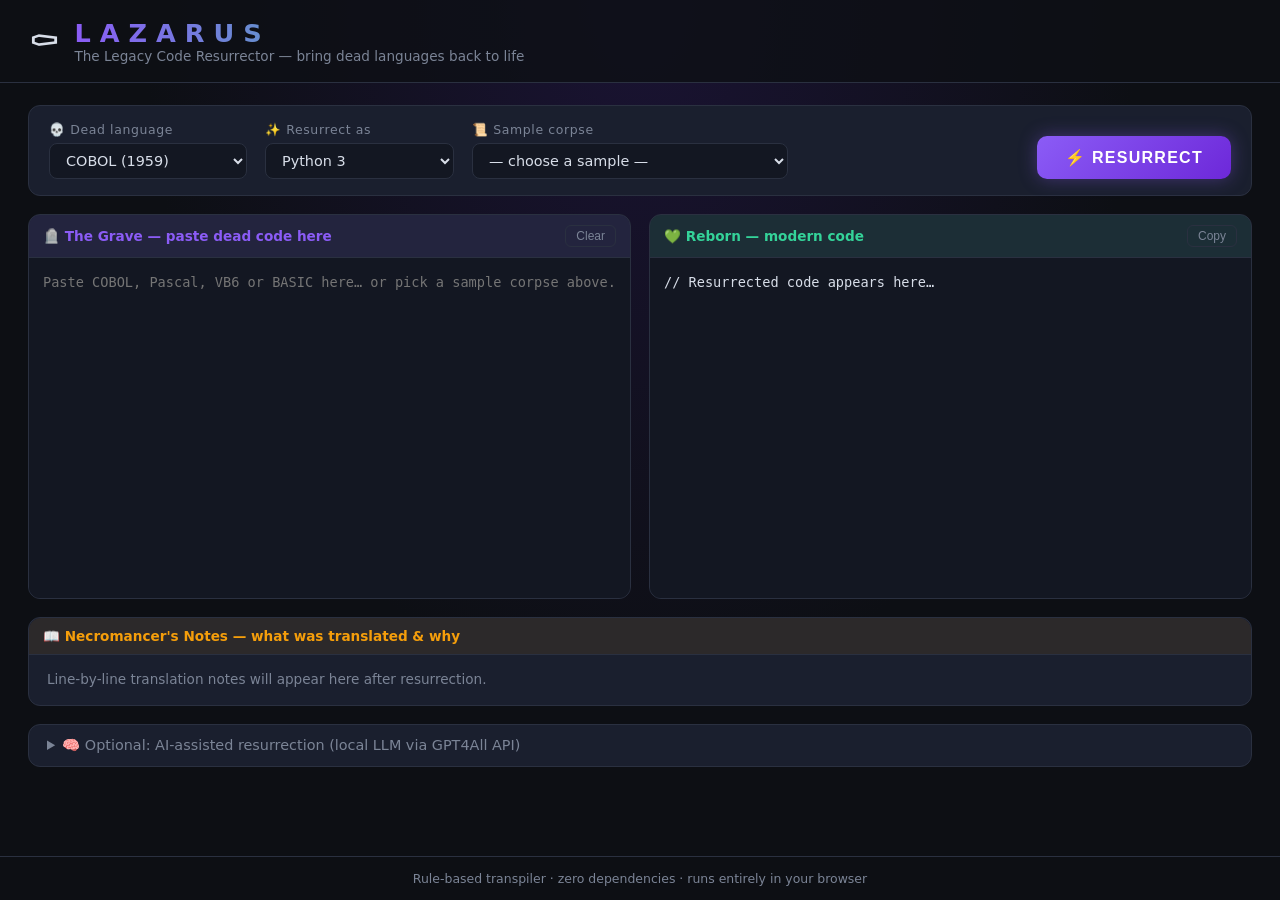
<file: index.html>
<!DOCTYPE html>
<html lang="en">
<head>
<meta charset="UTF-8">
<meta name="viewport" content="width=device-width, initial-scale=1.0">
<title>LAZARUS — Legacy Code Resurrector</title>
<link rel="stylesheet" href="css/style.css">
</head>
<body>

<header class="site-header">
  <div class="logo">
    <span class="logo-icon">⚰️</span>
    <div>
      <h1>LAZARUS</h1>
      <p class="tagline">The Legacy Code Resurrector — bring dead languages back to life</p>
    </div>
  </div>
  <div class="header-right">
  </div>
</header>

<main>
  <section class="controls">
    <div class="control-group">
      <label for="srcLang">💀 Dead language</label>
      <select id="srcLang">
        <option value="cobol">COBOL (1959)</option>
        <option value="pascal">Pascal (1970)</option>
        <option value="vb6">Visual Basic 6 (1998)</option>
        <option value="basic">Retro BASIC (1964)</option>
      </select>
    </div>

    <div class="control-group">
      <label for="dstLang">✨ Resurrect as</label>
      <select id="dstLang">
        <option value="python">Python 3</option>
        <option value="javascript">JavaScript (ES2024)</option>
      </select>
    </div>

    <div class="control-group">
      <label for="sampleSel">📜 Sample corpse</label>
      <select id="sampleSel">
        <option value="">— choose a sample —</option>
      </select>
    </div>

    <button id="resurrectBtn" class="resurrect-btn">⚡ RESURRECT</button>
  </section>

  <section class="panes">
    <div class="pane">
      <div class="pane-header grave">
        <span>🪦 The Grave — paste dead code here</span>
        <button class="mini-btn" id="clearBtn">Clear</button>
      </div>
      <textarea id="srcCode" spellcheck="false" placeholder="Paste COBOL, Pascal, VB6 or BASIC here… or pick a sample corpse above."></textarea>
    </div>

    <div class="pane">
      <div class="pane-header alive">
        <span>💚 Reborn — modern code</span>
        <button class="mini-btn" id="copyBtn">Copy</button>
      </div>
      <pre id="dstCode" class="output"><code>// Resurrected code appears here…</code></pre>
    </div>
  </section>

  <section class="explain-section">
    <div class="pane-header scroll">
      <span>📖 Necromancer's Notes — what was translated & why</span>
    </div>
    <div id="explanation" class="explanation">
      <p class="muted">Line-by-line translation notes will appear here after resurrection.</p>
    </div>
  </section>

  <section class="ai-section">
    <details>
      <summary>🧠 Optional: AI-assisted resurrection (local LLM via GPT4All API)</summary>
      <div class="ai-body">
        <p>If you run <a href="https://gpt4all.io" target="_blank">GPT4All</a> with its local API server enabled
        (Settings → Enable Local API Server, default port 4891), LAZARUS can ask a local model to
        refine the rule-based translation. 100% offline — no code leaves your machine.</p>
        <div class="ai-controls">
          <input type="text" id="aiUrl" value="http://localhost:4891/v1/chat/completions" />
          <button id="aiBtn" class="mini-btn ai-btn">Refine with local AI</button>
          <span id="aiStatus" class="ai-status"></span>
        </div>
      </div>
    </details>
  </section>
</main>

<footer>
  <p>Rule-based transpiler · zero dependencies · runs entirely in your browser</p>
</footer>

<script src="js/samples.js"></script>
<script src="js/cobol.js"></script>
<script src="js/pascal.js"></script>
<script src="js/vb6.js"></script>
<script src="js/basic.js"></script>
<script src="js/app.js"></script>
</body>
</html>
</file>
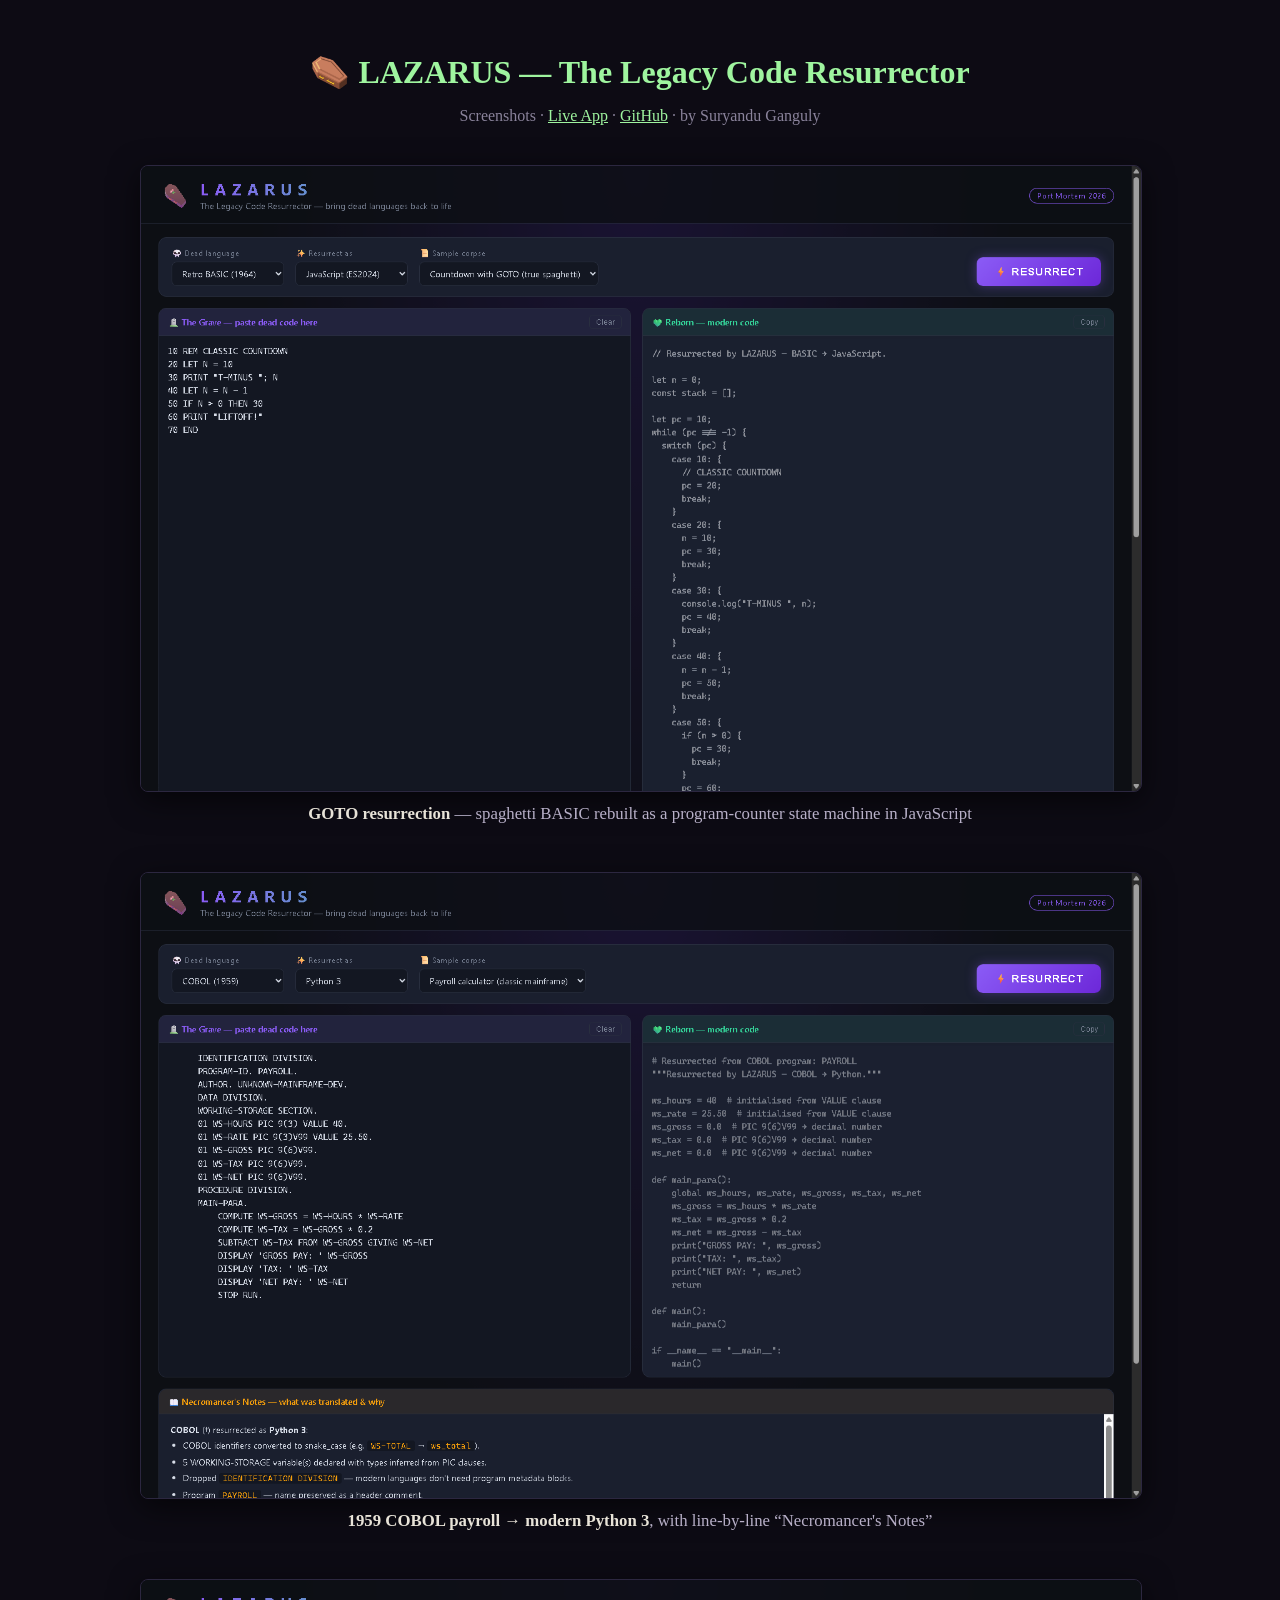
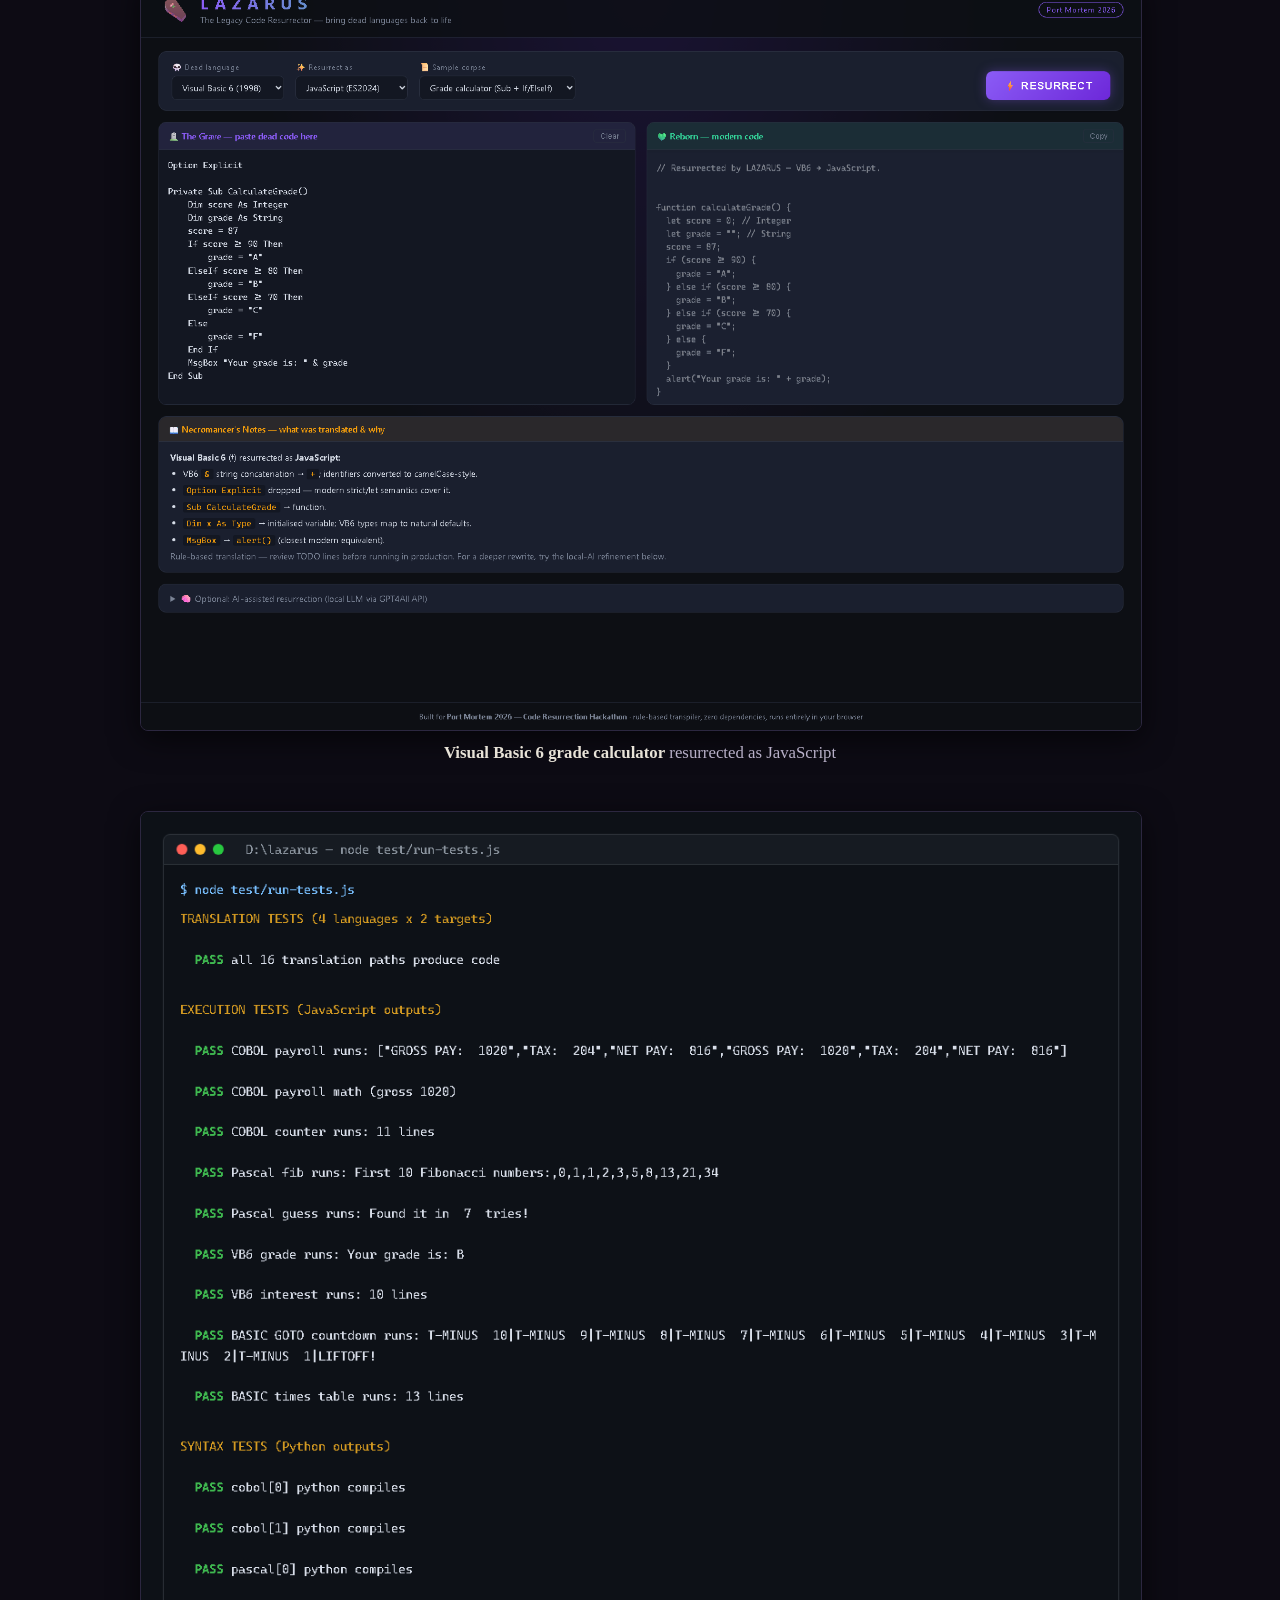
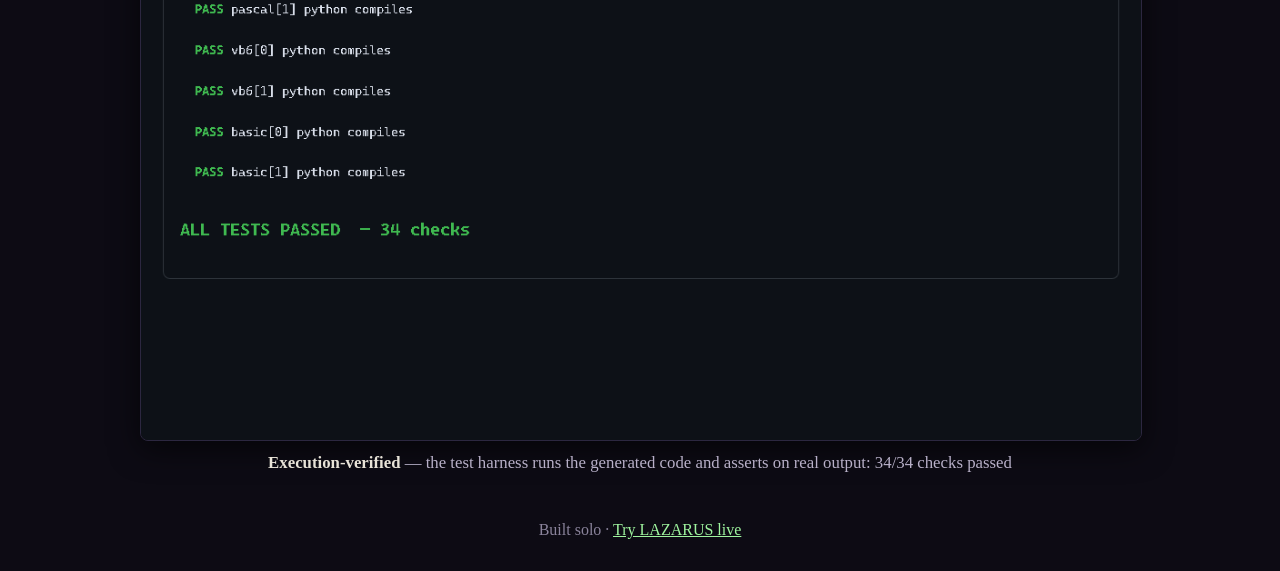
<file: screenshots/index.html>
<!DOCTYPE html>
<html lang="en">
<head>
<meta charset="UTF-8">
<meta name="viewport" content="width=device-width, initial-scale=1.0">
<title>LAZARUS — Screenshots</title>
<style>
  body {
    margin: 0;
    background: #0d0b14;
    color: #e8e3d8;
    font-family: Georgia, 'Times New Roman', serif;
    padding: 2rem 1rem;
  }
  .wrap { max-width: 1000px; margin: 0 auto; }
  h1 { text-align: center; color: #9ff59f; font-size: 2rem; margin-bottom: .25rem; }
  .sub { text-align: center; color: #8a839b; margin-bottom: 2.5rem; }
  .sub a { color: #9ff59f; }
  figure { margin: 0 0 3rem 0; }
  figure img {
    width: 100%;
    border: 1px solid #2c2740;
    border-radius: 8px;
    box-shadow: 0 8px 30px rgba(0,0,0,.6);
    display: block;
  }
  figcaption {
    margin-top: .75rem;
    text-align: center;
    color: #b8b0c8;
    font-size: 1.05rem;
  }
  figcaption strong { color: #e8e3d8; }
  footer { text-align: center; color: #8a839b; margin-top: 1rem; }
  footer a { color: #9ff59f; }
</style>
</head>
<body>
<div class="wrap">
  <h1>⚰️ LAZARUS — The Legacy Code Resurrector</h1>
  <p class="sub">Screenshots · <a href="../index.html">Live App</a> · <a href="https://github.com/suryandugy-glitch/-LAZARUS-The-Legacy-Code-Resurrector">GitHub</a> · by Suryandu Ganguly</p>

  <figure>
    <img src="2-basic-goto-trampoline.png" alt="GOTO-riddled BASIC translated to a JavaScript program-counter trampoline">
    <figcaption><strong>GOTO resurrection</strong> — spaghetti BASIC rebuilt as a program-counter state machine in JavaScript</figcaption>
  </figure>

  <figure>
    <img src="1-cobol-to-python.png" alt="COBOL payroll program translated to Python with Necromancer's Notes">
    <figcaption><strong>1959 COBOL payroll → modern Python 3</strong>, with line-by-line “Necromancer's Notes”</figcaption>
  </figure>

  <figure>
    <img src="3-vb6-to-javascript.png" alt="Visual Basic 6 grade calculator translated to JavaScript">
    <figcaption><strong>Visual Basic 6 grade calculator</strong> resurrected as JavaScript</figcaption>
  </figure>

  <figure>
    <img src="4-all-tests-passed.png" alt="Terminal showing all 34 tests passed">
    <figcaption><strong>Execution-verified</strong> — the test harness runs the generated code and asserts on real output: 34/34 checks passed</figcaption>
  </figure>

  <footer>Built solo · <a href="https://suryandugy-glitch.github.io/-LAZARUS-The-Legacy-Code-Resurrector/">Try LAZARUS live</a></footer>
</div>
</body>
</html>
</file>
<file: css/style.css>
/* LAZARUS — Legacy Code Resurrector */
:root {
  --bg: #0d0f14;
  --bg-2: #131722;
  --panel: #1a1f2e;
  --border: #2a3040;
  --text: #d8dee9;
  --muted: #7b8496;
  --grave: #8b5cf6;
  --alive: #34d399;
  --accent: #f59e0b;
  --danger: #ef4444;
  --mono: "Cascadia Code", "Consolas", "Fira Code", monospace;
}

* { box-sizing: border-box; margin: 0; padding: 0; }

body {
  background: var(--bg);
  background-image: radial-gradient(ellipse at top, #1a1333 0%, var(--bg) 55%);
  color: var(--text);
  font-family: "Segoe UI", system-ui, sans-serif;
  min-height: 100vh;
  display: flex;
  flex-direction: column;
}

.site-header {
  display: flex;
  align-items: center;
  justify-content: space-between;
  padding: 18px 28px;
  border-bottom: 1px solid var(--border);
  background: rgba(13, 15, 20, 0.8);
}

.logo { display: flex; align-items: center; gap: 14px; }
.logo-icon { font-size: 2.4rem; }
.logo h1 {
  font-size: 1.6rem;
  letter-spacing: 0.35em;
  background: linear-gradient(90deg, var(--grave), var(--alive));
  -webkit-background-clip: text;
  background-clip: text;
  color: transparent;
}
.tagline { color: var(--muted); font-size: 0.85rem; }

.badge {
  border: 1px solid var(--grave);
  color: var(--grave);
  padding: 4px 12px;
  border-radius: 999px;
  font-size: 0.75rem;
  letter-spacing: 0.08em;
}

main { flex: 1; padding: 22px 28px; display: flex; flex-direction: column; gap: 18px; }

.controls {
  display: flex;
  align-items: flex-end;
  gap: 18px;
  flex-wrap: wrap;
  background: var(--panel);
  border: 1px solid var(--border);
  border-radius: 12px;
  padding: 16px 20px;
}

.control-group { display: flex; flex-direction: column; gap: 6px; }
.control-group label { font-size: 0.78rem; color: var(--muted); letter-spacing: 0.05em; }

select, input[type="text"] {
  background: var(--bg-2);
  color: var(--text);
  border: 1px solid var(--border);
  border-radius: 8px;
  padding: 8px 12px;
  font-size: 0.9rem;
  font-family: inherit;
  min-width: 180px;
}
select:focus, input:focus { outline: 1px solid var(--grave); }

.resurrect-btn {
  margin-left: auto;
  background: linear-gradient(135deg, var(--grave), #6d28d9);
  color: #fff;
  border: none;
  border-radius: 10px;
  padding: 12px 28px;
  font-size: 1rem;
  font-weight: 700;
  letter-spacing: 0.08em;
  cursor: pointer;
  transition: transform 0.12s, box-shadow 0.12s;
  box-shadow: 0 0 18px rgba(139, 92, 246, 0.35);
}
.resurrect-btn:hover { transform: translateY(-2px); box-shadow: 0 0 28px rgba(139, 92, 246, 0.6); }
.resurrect-btn:active { transform: translateY(0); }

.panes {
  display: grid;
  grid-template-columns: 1fr 1fr;
  gap: 18px;
  min-height: 380px;
}
@media (max-width: 900px) { .panes { grid-template-columns: 1fr; } }

.pane {
  display: flex;
  flex-direction: column;
  background: var(--panel);
  border: 1px solid var(--border);
  border-radius: 12px;
  overflow: hidden;
}

.pane-header {
  display: flex;
  justify-content: space-between;
  align-items: center;
  padding: 10px 14px;
  font-size: 0.85rem;
  font-weight: 600;
  border-bottom: 1px solid var(--border);
}
.pane-header.grave { color: var(--grave); background: rgba(139, 92, 246, 0.08); }
.pane-header.alive { color: var(--alive); background: rgba(52, 211, 153, 0.08); }
.pane-header.scroll { color: var(--accent); background: rgba(245, 158, 11, 0.08); border-bottom: 1px solid var(--border); border-radius: 12px 12px 0 0; }

textarea, .output {
  flex: 1;
  width: 100%;
  background: var(--bg-2);
  color: var(--text);
  border: none;
  padding: 14px;
  font-family: var(--mono);
  font-size: 0.85rem;
  line-height: 1.55;
  resize: none;
  min-height: 340px;
  overflow: auto;
  white-space: pre;
}
textarea:focus { outline: none; }

.output code { font-family: inherit; }

.mini-btn {
  background: transparent;
  color: var(--muted);
  border: 1px solid var(--border);
  border-radius: 6px;
  padding: 3px 10px;
  font-size: 0.75rem;
  cursor: pointer;
}
.mini-btn:hover { color: var(--text); border-color: var(--muted); }

.explain-section {
  background: var(--panel);
  border: 1px solid var(--border);
  border-radius: 12px;
  overflow: hidden;
}
.explanation {
  padding: 14px 18px;
  font-size: 0.85rem;
  line-height: 1.6;
  max-height: 260px;
  overflow: auto;
}
.explanation ul { padding-left: 20px; }
.explanation li { margin: 4px 0; }
.explanation code {
  background: var(--bg-2);
  padding: 1px 6px;
  border-radius: 4px;
  font-family: var(--mono);
  font-size: 0.8rem;
  color: var(--accent);
}
.muted { color: var(--muted); }

.ai-section details {
  background: var(--panel);
  border: 1px solid var(--border);
  border-radius: 12px;
  padding: 12px 18px;
}
.ai-section summary { cursor: pointer; font-size: 0.9rem; color: var(--muted); }
.ai-body { padding: 12px 0 4px; font-size: 0.85rem; color: var(--muted); }
.ai-body a { color: var(--alive); }
.ai-controls { display: flex; gap: 10px; margin-top: 10px; align-items: center; flex-wrap: wrap; }
.ai-controls input { flex: 1; min-width: 280px; }
.ai-btn { color: var(--alive); border-color: var(--alive); padding: 8px 14px; }
.ai-status { font-size: 0.8rem; }
.ai-status.ok { color: var(--alive); }
.ai-status.err { color: var(--danger); }

footer {
  text-align: center;
  padding: 14px;
  color: var(--muted);
  font-size: 0.78rem;
  border-top: 1px solid var(--border);
}

/* resurrection flash animation */
@keyframes rise {
  0% { opacity: 0; transform: translateY(8px); filter: brightness(2); }
  100% { opacity: 1; transform: translateY(0); filter: brightness(1); }
}
.output.risen { animation: rise 0.45s ease-out; }
</file>
